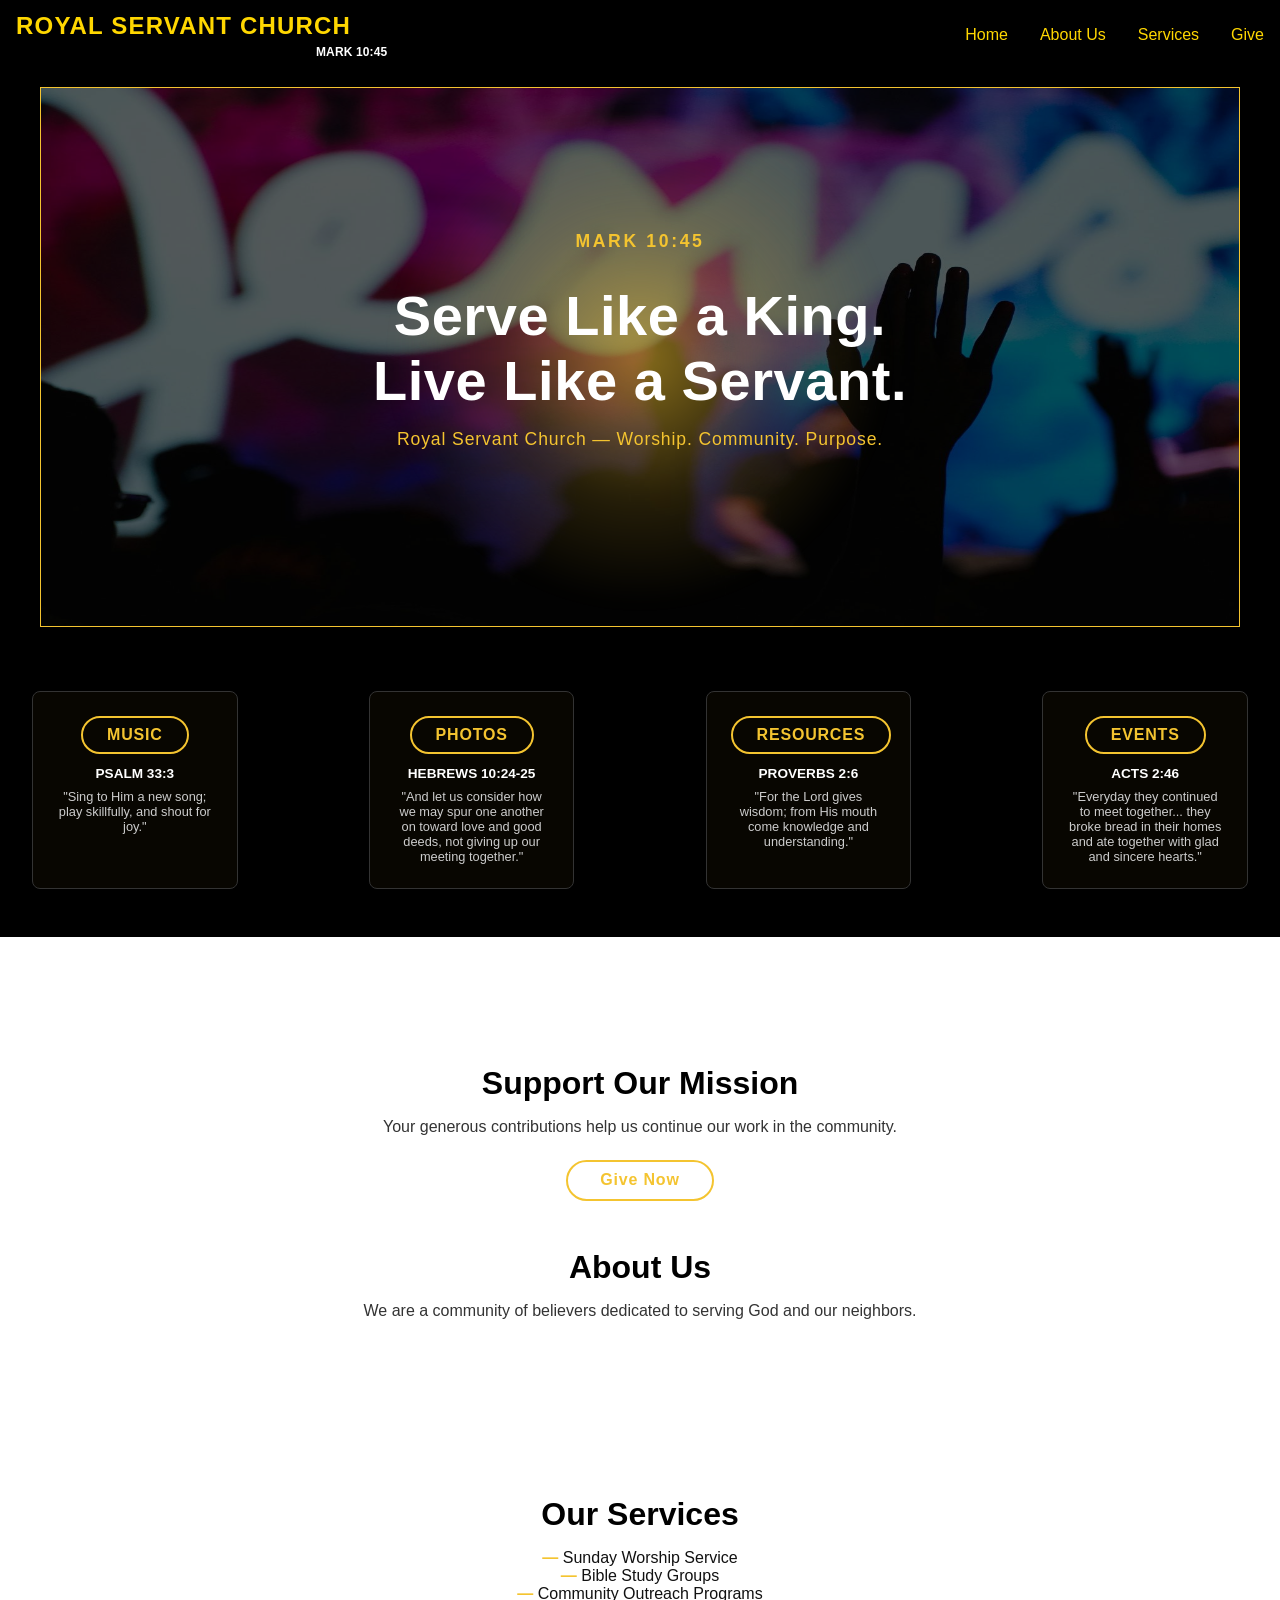
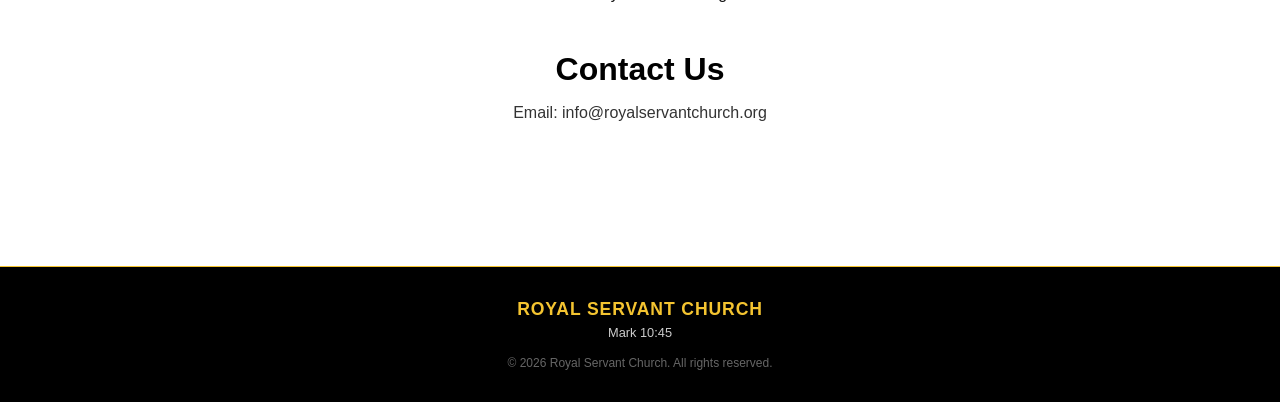
<file: index.html>
<!DOCTYPE html>
<html lang="en">
<head>
    <title>ROYAL SERVANT CHURCH</title>
    <link rel="stylesheet" href="style.css">
    <meta name="viewport" content="width=device-width, initial-scale=1.0">
    <meta charset="UTF-8">
</head>
<body>
    <header class="site-header">
        <div class="brand">
            <a href="/" class="logo">ROYAL SERVANT CHURCH</a>
            <span class="tagline">MARK 10:45</span>
        </div>
        <nav class="main-nav">
            <ul>
                <li><a href="index.html">Home</a></li>
                <li><a href="about.html">About Us</a></li>
                <li><a href="services.html">Services</a></li>
                <li><a href="give.html">Give</a></li>
            </ul>
        </nav>
    </header>

    <main>
        <section class="hero">
            <div class="hero-overlay"></div>
            <div class="hero-glow"></div>
            <p class="hero-eyebrow">MARK 10:45</p>
            <h1 class="hero-slogan">Serve Like a King.<br>Live Like a Servant.</h1>
            <p class="hero-sub">Royal Servant Church — Worship. Community. Purpose.</p>
        </section>
    
        <nav class="select-nav">
            <ul>
                <li>
                    <a href="#music" class="nav-btn">MUSIC</a>
                    <strong>PSALM 33:3</strong>
                    <p>"Sing to Him a new song; play skillfully, and shout for joy."</p>
                </li>
                <li>
                    <a href="#photos" class="nav-btn">PHOTOS</a>
                    <strong>HEBREWS 10:24-25</strong>
                    <p>"And let us consider how we may spur one another on toward love and good deeds, not giving up our meeting together."</p>
                </li>
                <li>
                    <a href="#resources" class="nav-btn">RESOURCES</a>
                    <strong>PROVERBS 2:6</strong>
                    <p>"For the Lord gives wisdom; from His mouth come knowledge and understanding."</p>
                </li>
                <li>
                    <a href="#events" class="nav-btn">EVENTS</a>
                    <strong>ACTS 2:46</strong>
                    <p>"Everyday they continued to meet together... they broke bread in their homes and ate together with glad and sincere hearts."</p>
                </li>
            </ul>
        </nav>
  <div class="light-section">

  <div class="content-block">
    <section class="support">
      <h2>Support Our Mission</h2>
      <p>Your generous contributions help us continue our work in the community.</p>
      <a href="give.html" class="give-btn">Give Now</a>
    </section>

    <section class="about">
      <h2>About Us</h2>
      <p>We are a community of believers dedicated to serving God and our neighbors.</p>
    </section>
  </div>

  <div class="content-block">
    <section class="services">
      <h2>Our Services</h2>
      <ul>
        <li>Sunday Worship Service</li>
        <li>Bible Study Groups</li>
        <li>Community Outreach Programs</li>
      </ul>
    </section>

    <section class="contact">
      <h2>Contact Us</h2>
      <p>Email: info@royalservantchurch.org</p>
    </section>
  </div>

</div>
    </main>
     <footer class="site-footer">
  <p class="footer-name">ROYAL SERVANT CHURCH</p>
  <p class="footer-tagline">Mark 10:45</p>
  <p class="footer-copy">&copy; 2026 Royal Servant Church. All rights reserved.</p>
</footer>
<script src="script.js"></script>
</body>                
</html>
</file>
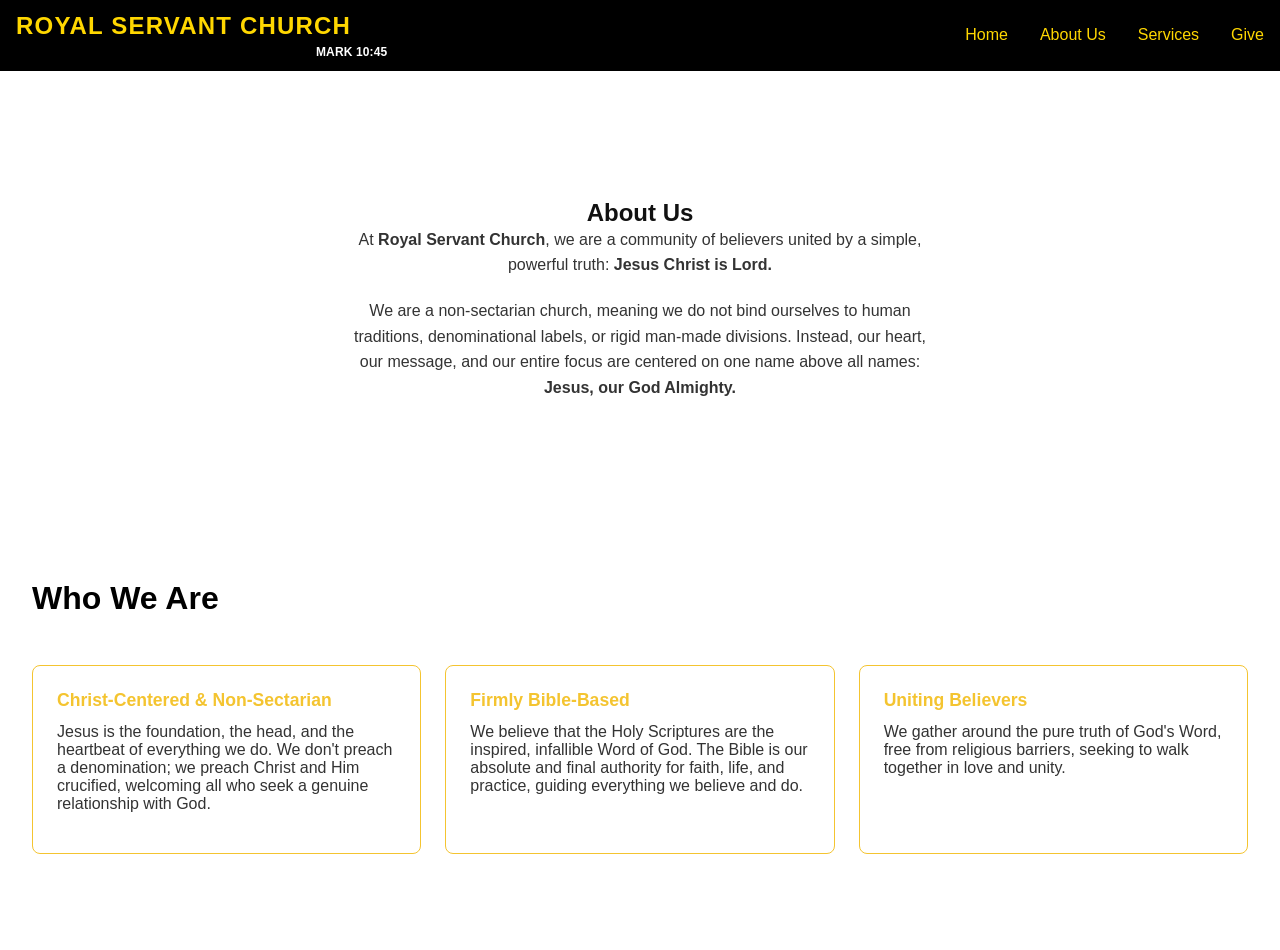
<file: about.html>
<!DOCTYPE html>
<html lang="en">
<head>
  <meta charset="UTF-8">
  <meta name="viewport" content="width=device-width, initial-scale=1.0">
  <title>About Us | Royal Servant Church</title>
  <link rel="stylesheet" href="style.css">
</head>
<body>
  <!-- header (copy from index.html) -->
   <header class="site-header">
        <div class="brand">
            <a href="/" class="logo">ROYAL SERVANT CHURCH</a>
            <span class="tagline">MARK 10:45</span>
        </div>
        <nav class="main-nav">
            <ul>
                <li><a href="index.html">Home</a></li>
                <li><a href="about.html">About Us</a></li>
                <li><a href="services.html">Services</a></li>
                <li><a href="give.html">Give</a></li>
            </ul>
        </nav>
      </header>
<main>
  <!-- Section 1: Hero & Welcome -->
   <div class="light-section">
      <div class="content-block">
        <section id="welcome">
         <h1>About Us</h1>
          <p>At <strong>Royal Servant Church</strong>, we are a community of believers united by a simple, powerful truth: <strong>Jesus Christ is Lord.</strong></p>
          <p>We are a non-sectarian church, meaning we do not bind ourselves to human traditions, denominational labels, or rigid man-made divisions. Instead, our heart, our message, and our entire focus are centered on one name above all names: <strong>Jesus, our God Almighty.</strong></p>
        </section>
      </div> 

  <section id="who-we-are">
    <h2>Who We Are</h2>
    
    <div class="core-beliefs">
      <article class="belief-card">
        <h3>Christ-Centered &amp; Non-Sectarian</h3>
        <p>Jesus is the foundation, the head, and the heartbeat of everything we do. We don't preach a denomination; we preach Christ and Him crucified, welcoming all who seek a genuine relationship with God.</p>
      </article>

      <article class="belief-card">
        <h3>Firmly Bible-Based</h3>
        <p>We believe that the Holy Scriptures are the inspired, infallible Word of God. The Bible is our absolute and final authority for faith, life, and practice, guiding everything we believe and do.</p>
      </article>

      <article class="belief-card">
        <h3>Uniting Believers</h3>
        <p>We gather around the pure truth of God's Word, free from religious barriers, seeking to walk together in love and unity.</p>
      </article>
    </div>
  </section>
   </div>
 </div>
</main>
</body>
</html>
</file>
<file: style.css>
*{
    margin: 0;
    padding: 0;
    box-sizing: border-box; 
}

body{
    font-family: sans-serif;
    background-color: #000000;
    color: #f0f0f0;
}
/* ===== Header Styles ===== */
.site-header {
    display: flex;
    justify-content: space-between;
    align-items: center;
    padding: 0.75rem 1em;
    position: sticky;
    top: 0;
    background-color: #000;
    z-index: 100;
}
.brand {
    display: inline-grid;
    align-items: baseline;
    gap: 0.3rem;
}
.logo {
    font-size: 1.5rem;
    font-weight: 800;
    text-decoration: none;
    color: gold;
    letter-spacing: 0.05em;

}
.tagline {
    font-size: 0.75rem;
    font-weight: 700;
    letter-spacing: 0.01em;
    color: white;
    margin: 0 0 0 300px;
}
.main-nav ul {
    list-style: none;
    display: flex;
    gap: 2rem;
    color: gold;
}
.main-nav a {
    text-decoration: none;
    color: inherit;
}
/* ===== hero Styles ===== */
.hero {
    position: relative;
    min-height: 60vh;          /* was 90vh — this was pushing everything down */
    display: flex;
    flex-direction: column;
    align-items: center;
    justify-content: center;
    text-align: center;
    background-color:#000;
    overflow: hidden;
    padding: 2rem;
    border: 1px solid #f4c430;    /* the container outline from your sketch */
    margin: 1rem;                 /* small gap so it doesn't touch the header */
    max-width: 1200px;      /* controls how wide the hero box is */
    margin: 1rem auto;      /* auto = centers it horizontally */
  }
/* ===== Hero Swipe Slideshow (CSS-only, no extra HTML needed) ===== */
/* HOW IT WORKS:
   1. .hero::before creates a very wide invisible strip (7x the hero's width).
   2. All the photos are placed side by side inside that strip.
   3. The animation slides the strip to the left, so the next photo
      appears, one after another.
   4. .hero has overflow: hidden, so only ONE photo is visible at a time. */

.hero::before {
  content: "";              /* required for ::before to appear */
  position: absolute;       /* lets the strip sit behind your text */
  top: 0;
  left: 0;                  /* strip starts at the left edge of the hero */
  width: 700%;              /* 7 slots x 100% (6 photos + 1 repeat of photo 1) */
  height: 100%;             /* same height as the hero box */
  z-index: 0;               /* lowest layer: overlay, glow and text sit above it */

  /* The photos, in the order they will appear (left to right).
     The 7th is a copy of the 1st so the loop restarts without a visible jump. */
  background-image:
    url('images/crowd-hero1.jpg'),
    url('images/crowd-hero2.jpg'),
    url('images/crowd-hero3.jpg'),
    url('images/crowd-hero4.jpg'),
    url('images/crowd-hero5.jpg'),
    url('images/crowd-hero6.jpg'),
    url('images/crowd-hero1.jpg');   /* repeat of photo 1 for a seamless loop */

  /* Each photo takes 1/7 of the strip (100% / 7 = 14.2857%),
     which equals exactly one hero-width, and fills the full height. */
  background-size: 14.2857% 100%;

  background-repeat: no-repeat;     /* stop photos from tiling into each other */

  /* Where each photo sits along the strip.
     Spread evenly from the far left (0%) to the far right (100%). */
  background-position:
    0% 0,        /* photo 1 */
    16.667% 0,   /* photo 2 */
    33.333% 0,   /* photo 3 */
    50% 0,       /* photo 4 */
    66.667% 0,   /* photo 5 */
    83.333% 0,   /* photo 6 */
    100% 0;      /* photo 1 again (the repeat) */

  /* Runs the slide animation below.
     24s     = time for the whole cycle (about 4s per photo). Lower = faster.
     ease-in-out = each slide starts and ends smoothly.
     infinite = repeat forever. */
  animation: slideInLeft 24s ease-in-out infinite;
}

/* The animation: moves the strip left, one photo-width at a time.
   Two percentages on one line (e.g. 0%, 14%) means "stay still" between them.
   The gap to the next line is when the slide happens.
   Each step moves left by 14.2857% (one photo-width of the strip). */
@keyframes slideInLeft {
  0%, 14%        { transform: translateX(0); }          /* showing photo 1 */
  16.67%, 30.67% { transform: translateX(-14.2857%); }  /* showing photo 2 */
  33.33%, 47.33% { transform: translateX(-28.5714%); }  /* showing photo 3 */
  50%, 64%       { transform: translateX(-42.8571%); }  /* showing photo 4 */
  66.67%, 80.67% { transform: translateX(-57.1429%); }  /* showing photo 5 */
  83.33%, 97.33% { transform: translateX(-71.4286%); }  /* showing photo 6 */
  100%           { transform: translateX(-85.7143%); }  /* showing repeat of photo 1, then loops back to start */
}

.hero-overlay {
  position: absolute;
  inset: 0;
  background: rgba(0,0,0,0.65);
  z-index: 1;
}
.hero-glow {
    position: absolute;
    top: 50%;
    left: 50%;
    width: 50%;
    width: 500px;
    height: 500px;
    background: radial-gradient(circle, rgba(244,196,48,0.55) 0%, rgba(244,196,48,0.15) 40%, transparent 70%);
    transform: translate(-50%, -50%);
    z-index: 2;
    filter: blur(10px);
}
.hero-eyebrow {
    color: #f4c430;
    font-size: 0.85rem;
    letter-spacing: 0.15em;
    font-weight: 700;
    margin-bottom: 1rem;
    position: relative;
    z-index: 2;
} 
.hero-slogan {
  color: #fff;
  font-size: 3.5rem;
  font-weight: 800;
  line-height: 1.15;
  letter-spacing: 0.01em;
  margin-bottom: 1rem;
  position: relative;
  z-index: 2;
} 
.hero-sub {
  color: #ccc;
  font-size: 1.1rem;
  letter-spacing: 0.05em;
  position: relative;
  z-index: 2;
} 
.hero h2,
.hero p { 
  position: relative;
  z-index: 1;
}
.hero p {
  font-size: 1.1rem;
  color: #f4c430;
  margin-bottom: 2rem;
}
/* ===== Select Nav (Music/Photos/Resources/Events) ===== */
.select-nav ul {
  list-style: none;
  display: flex;
  justify-content: center;  /* spreads them edge to edge */
  gap: 8.2rem;
  padding: 3rem 1rem;
  margin: 0 1rem;                   /* lines up with .hero's margin: 1rem */
  flex-wrap: wrap;
}

.select-nav li {
  border: 1px solid #333;        /* subtle box, not a button look */
  border-radius: 8px;
  padding: 1.5rem;
  flex: 1;
  min-width: 200px;
  text-align: center;
  background: rgba(244,196,48,0.03);
}

.nav-btn {
  display: inline-block;
  border: 2px solid #f4c430;
  border-radius: 50px;           /* pill button shape */
  padding: 0.5rem 1.5rem;
  font-weight: 800;
  color: #f4c430;
  text-decoration: none;
  letter-spacing: 0.05em;
  margin-bottom: 0.75rem;
  transition: all 0.3s ease;
}

.nav-btn:hover {
  background: #f4c430;
  color: #000;
}

.select-nav strong {
  display: block;
  color: #fff;
  font-size: 0.85rem;
  margin-bottom: 0.5rem;
}

.select-nav p {
  font-size: 0.8rem;
  color: #ccc;
}

/* ===== light-section Styles ===== */
.light-section {
  background-color: #ffffff;
  color: #111;
  padding: 3rem 2rem;
  flex: 1;   /* fills all remaining space inside <main> */
}
.light-section h2 {
  color: #000;
  font-size: 2rem;
  font-weight: 800;
  margin-bottom: 1rem;
}

.light-section p {
  color: #333;
  margin-bottom: 1rem;
}

.light-section section {
  margin-bottom: 3rem;
}
.light-section a {
  color: #f4c430;
  font-weight: 700;
  text-decoration: none;
}

.light-section a:hover {
  text-decoration: underline;
}
.light-section ul {
  list-style: none;
  padding-left: 0;
}

.light-section ul li::before {
  content: "— ";
  color: #f4c430;
  font-weight: 700;
}
/* ===== Give Button Styles ===== */
.give-btn {
  display: inline-block;
  border: 2px solid #f4c430;
  border-radius: 50px;
  padding: 0.6rem 2rem;
  font-weight: 800;
  color: #f4c430;
  text-decoration: none;
  letter-spacing: 0.05em;
  margin-top: 0.5rem;
  transition: all 0.3s ease;
}

.give-btn:hover {
  background: #f4c430;
  color: #000;
}
/* ===== Content Block Styles ===== */
.content-block {
  max-width: 700px;
  margin: 0 auto;
  text-align: center;
  padding: 5rem 1rem;
}

.content-block section {
  margin-bottom: 3rem;
}

.content-block section:last-child {
  margin-bottom: 0;
}
/* ===== Footer Styles ===== */
.site-footer {
  background-color: #000;
  text-align: center;
  padding: 2rem 1rem;
  border-top: 1px solid #f4c430;
}

.footer-name {
  color: #f4c430;
  font-weight: 800;
  font-size: 1.1rem;
  letter-spacing: 0.05em;
  margin-bottom: 0.3rem;
}

.footer-tagline {
  color: #ccc;
  font-size: 0.8rem;
  margin-bottom: 1rem;
}

.footer-copy {
  color: #666;
  font-size: 0.75rem;
}
/* ===== Mobile View ===== */
@media (max-width: 768px) {

  /* Header */
  .site-header {
    flex-direction: column;
    gap: 0.75rem;
    text-align: center;
  }
  .tagline {
    margin: 0;
  }
  .main-nav ul {
    gap: 1rem;
    flex-wrap: wrap;
    justify-content: center;
  }

  /* Hero */
  .hero {
    min-height: 50vh;
    padding: 1.5rem 1rem;
    margin: 0.5rem;
    background-position: center 70%;   /* ADD THIS LINE HIGHER SHOWS MORE BOTTOM LOWER SHOWS MORE TOP */
  }
  .hero-glow {
    width: 280px;
    height: 280px;
  }
  .hero-slogan {
    font-size: 2rem;
  }
  .hero-sub,
  .hero p {
    font-size: 0.95rem;
  }

  /* Music / Photos / Resources / Events boxes */
  .select-nav ul {
    flex-direction: column;
    gap: 1rem;
    padding: 1.5rem 0.5rem;
    margin: 0 0.5rem;
  }
  .select-nav li {
    flex: none;
    width: 100%;
    min-width: 0;
  }

  /* Lower sections */
  .light-section {
    padding: 2rem 1rem;
  }
  .light-section h2 {
    font-size: 1.5rem;
  }
  .content-block {
    padding: 3rem 1rem;
  }
  #who-we-are {
    min-height: 10vh;  
    margin-top: 100px;
  }

}
/* ===== Belief Cards (About Us page) ===== */
.core-beliefs {
  display: flex;
  gap: 1.5rem;
  margin-top: 3rem;
  flex-wrap: wrap;
}
.belief-card {
  flex: 1;
  min-width: 250px;
  border: 1px solid #f4c430;
  border-radius: 8px;
  padding: 1.5rem;
  text-align: left;
}
.belief-card h3 {
  color: #f4c430;
  margin-bottom: 0.75rem;
  font-size: 1.1rem;
}
#who-we-are {
  /* Add your CSS properties here */
   min-height: 30vh;  
   margin-top: 100px;
}
#welcome p {
  max-width: 65ch;             /* Limits line width to ~65 characters (ideal for reading) */
  margin-inline: auto;         /* Centers the paragraphs horizontally */
  margin-block-end: 1.25rem;   /* Adds a gap between the two paragraphs */
  line-height: 1.6;            /* Increases line spacing for better readability */
}

#welcome p:last-child {
  margin-block-end: 0;         /* Cleans up bottom space */
}
</file>
